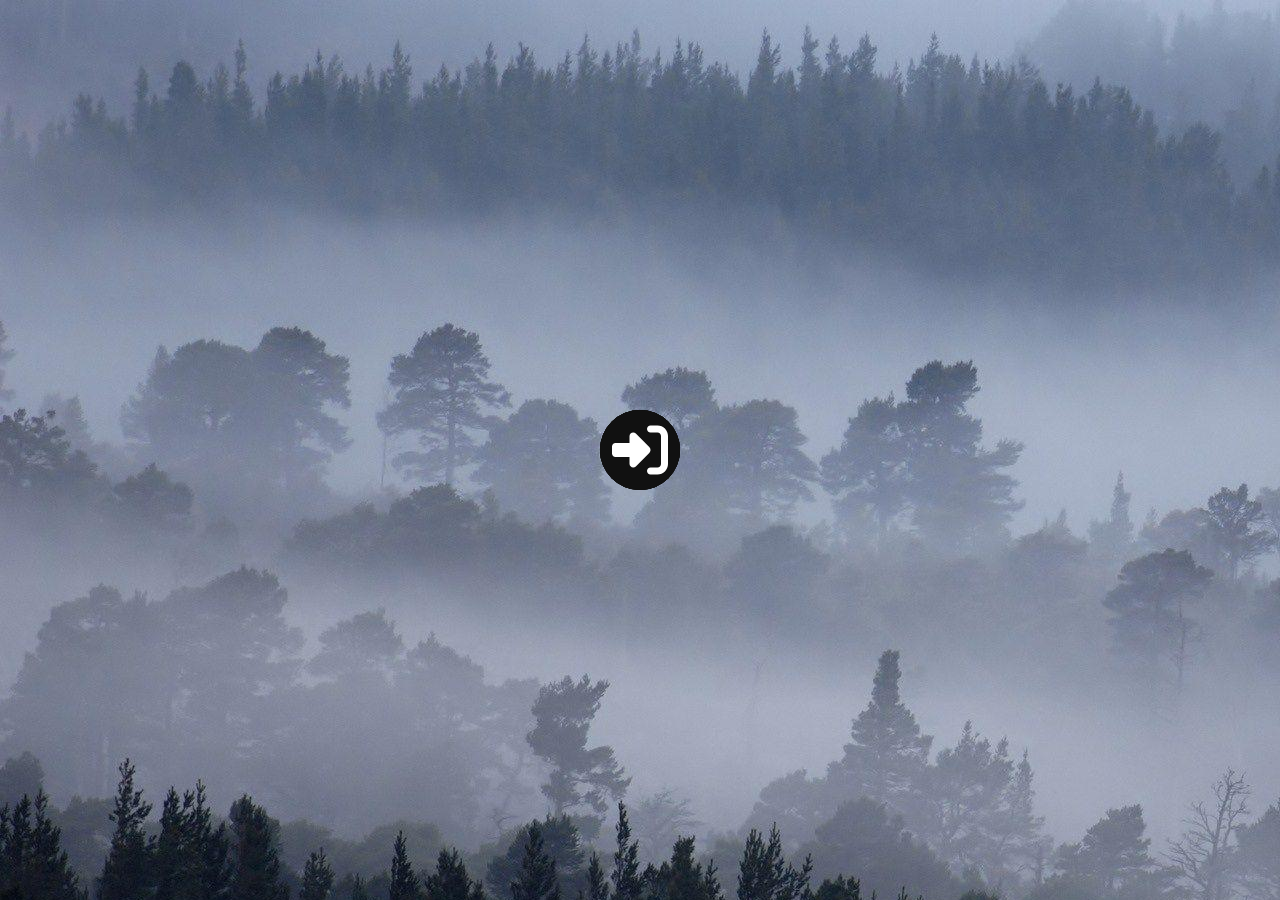
<file: 2023/001-login-unik/index.html>
<!DOCTYPE html>
<html lang="en">

<head>
    <meta charset="UTF-8">
    <meta name="viewport" content="width=device-width, initial-scale=1.0">
    <title>Login Unik</title>
    <link rel="stylesheet" href="style.css">
</head>

<body>
    <div class="wrapper flex-center">
        <div class="login">
            <div class="hover-area"></div>
            <!-- Urutan mempengaruhi icon mana yang akan tampil paling depan -->
            <a href="" class="icon item-0 flex-center"><img src="img/Github.svg"></a>
            <a href="" class="icon item-4 flex-center"><img src="img/Discord.svg"></a>
            <a href="" class="icon item-1 flex-center"><img src="img/Google.svg"></a>
            <a href="" class="icon item-3 flex-center"><img src="img/Apple.svg"></a>
            <a href="" class="icon item-2 flex-center"><img src="img/Facebook.svg"></a>
            <div class="icon hover flex-center"><img src="img/Login.svg"></div>
        </div>
    </div>
</body>

</html>
</file>
<file: 2023/001-login-unik/style.css>
html,
body {
    height: 100%;
    margin: 0;
}

.wrapper {
    height: 100%;
    background-image: url('img/background.jpg');
}

img {
    width: 70%;
}

.flex-center {
    display: flex;
    justify-content: center;
    align-items: center;
}

.login .hover-area {
    position: absolute;
    border-radius: 25rem 25rem 0 0;
}

.login .hover {
    position: relative;
}

.login a {
    position: absolute;
}

.login:hover .hover-area {
    width: 25rem;
    height: 15rem;
    transform: translateX(-10rem) translateY(-10rem);
    /* border: red solid; */ /* untuk men-debug area hover */
}

.login .icon {
    width: 5rem;
    height: 5rem;
    transition: all 0.5s ease-out;
    border-radius: 100%;
    background-color: #111;
}

.login .icon:hover,
.login:hover .hover {
    background-color: #333;
}

.login:hover .item-0 { transform: rotateZ(-90deg) translateY(-8rem) rotateZ( 90deg); } /* Kiri */
.login:hover .item-1 { transform: rotateZ(-45deg) translateY(-8rem) rotateZ( 45deg); } /* Kiri Atas */
.login:hover .item-2 { transform: rotateZ(  0deg) translateY(-8rem) rotateZ(  0deg); } /* Atas */
.login:hover .item-3 { transform: rotateZ( 45deg) translateY(-8rem) rotateZ(-45deg); } /* Kanan Atas */
.login:hover .item-4 { transform: rotateZ( 90deg) translateY(-8rem) rotateZ(-90deg); } /* Kanan */
</file>
